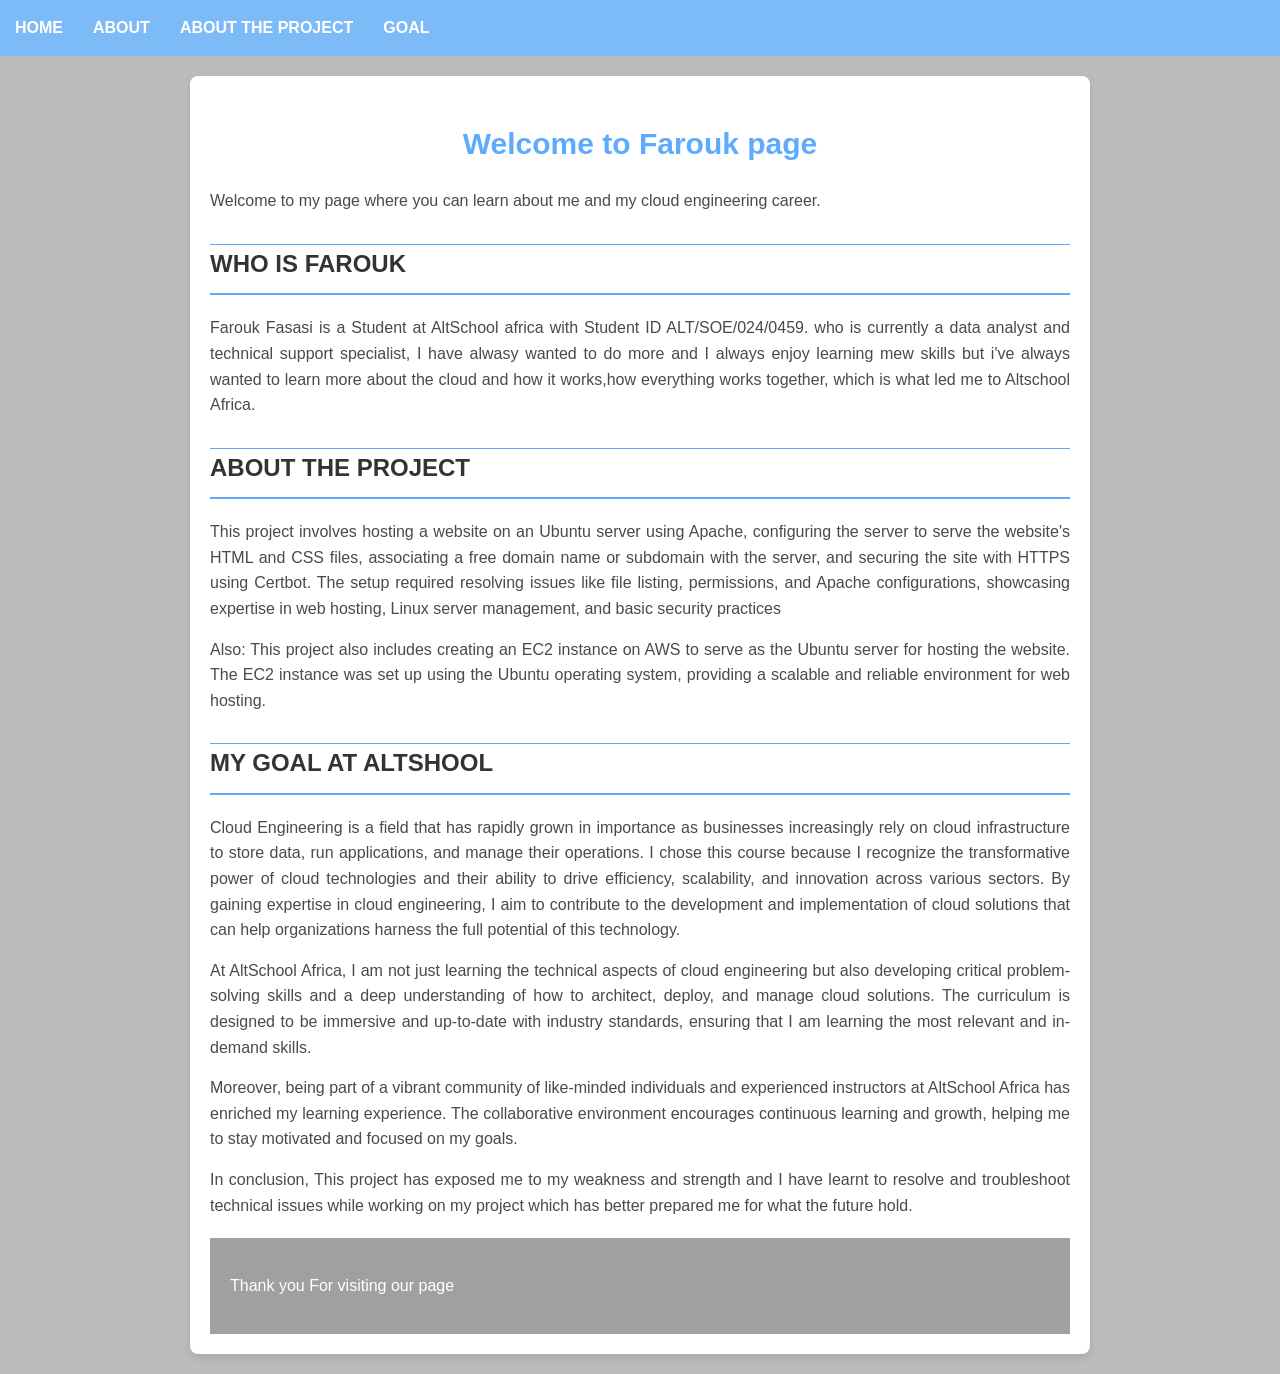
<file: Index.html>
<!DOCTYPE html>
<html lang="en">

<head>
  <meta charset="UTF-8" />
  <meta http-equiv="X-UA-Compatible" content="IE=Edge" />
  <meta name="viewport" content="width=device-width, initial-scale=1.0" />
  <title>Fasasi Farouk</title>
  <link href="/Index.css" rel="stylesheet" />
</head>

<body>
  <header>
    <nav aria-label="Main Navigation">
      <ul>
        <li><a href="#Home">HOME</a></li>
        <li><a href="#about">ABOUT</a></li>
        <li><a href="#whyaltschool">ABOUT THE PROJECT</a></li>
        <li><a href="#goals">GOAL</a></li>
      </ul>
  </header>
  <main id="home">
    <section>
      <h1>Welcome to Farouk page</h1>
      <p>Welcome to my page where you can learn about me and my cloud engineering career.</p>
    </section>

    <section id="about">
      <h2>WHO IS FAROUK</h2>
      <p>
        Farouk Fasasi is a Student at AltSchool africa with Student ID
        ALT/SOE/024/0459. who is currently a data analyst and technical support
        specialist, I have alwasy wanted to do more and I always enjoy learning mew skills but i've always wanted to
        learn more about the cloud and how it works,how everything
        works together, which is what led me to Altschool Africa.
      </p>
    </section>
    <section id="whyaltschool">
      <h2> ABOUT THE PROJECT</h2>
      <p>
        This project involves hosting a website on an Ubuntu server using Apache, configuring the server to serve the 
        website's HTML and CSS files, associating a free domain name or subdomain with the server, and securing the site 
        with HTTPS using Certbot. The setup required resolving issues like file listing, permissions, and Apache configurations, 
        showcasing expertise in web hosting, Linux server management, and basic security practices</p>
      <p>Also: This project also includes creating an EC2 instance on AWS to serve as the Ubuntu server for hosting the website. 
        The EC2 instance was set up using the Ubuntu operating system, providing a scalable and reliable environment for web hosting.</p>
    </section>
    <section id="goals">
      <h2>MY GOAL AT ALTSHOOL</h2>
      <p>Cloud Engineering is a field that has rapidly grown in importance as businesses increasingly rely on cloud
        infrastructure to store data, run applications, and manage their operations. I chose this course because I
        recognize the transformative power of cloud technologies and their ability to drive efficiency, scalability, and
        innovation across various sectors. By gaining expertise in cloud engineering, I aim to contribute to the
        development and implementation of cloud solutions that can help organizations harness the full potential of this
        technology.</p>
      <p>At AltSchool Africa, I am not just learning the technical aspects of cloud engineering but also developing
        critical problem-solving skills and a deep understanding of how to architect, deploy, and manage cloud
        solutions. The curriculum is designed to be immersive and up-to-date with industry standards, ensuring that I am
        learning the most relevant and in-demand skills.
      </p>
      <p>Moreover, being part of a vibrant community of like-minded individuals and experienced instructors at AltSchool
        Africa has enriched my learning experience. The collaborative environment encourages continuous learning and
        growth, helping me to stay motivated and focused on my goals.
      </p>
      <p>In conclusion, This project has exposed me to my weakness and strength and I have learnt to resolve and troubleshoot 
        technical issues while working on my project which has better prepared me for what the future hold.</p>
    </section>
    <footer>
      <p>Thank you For visiting our page</p>
    </footer>
</body>

</html>
</file>
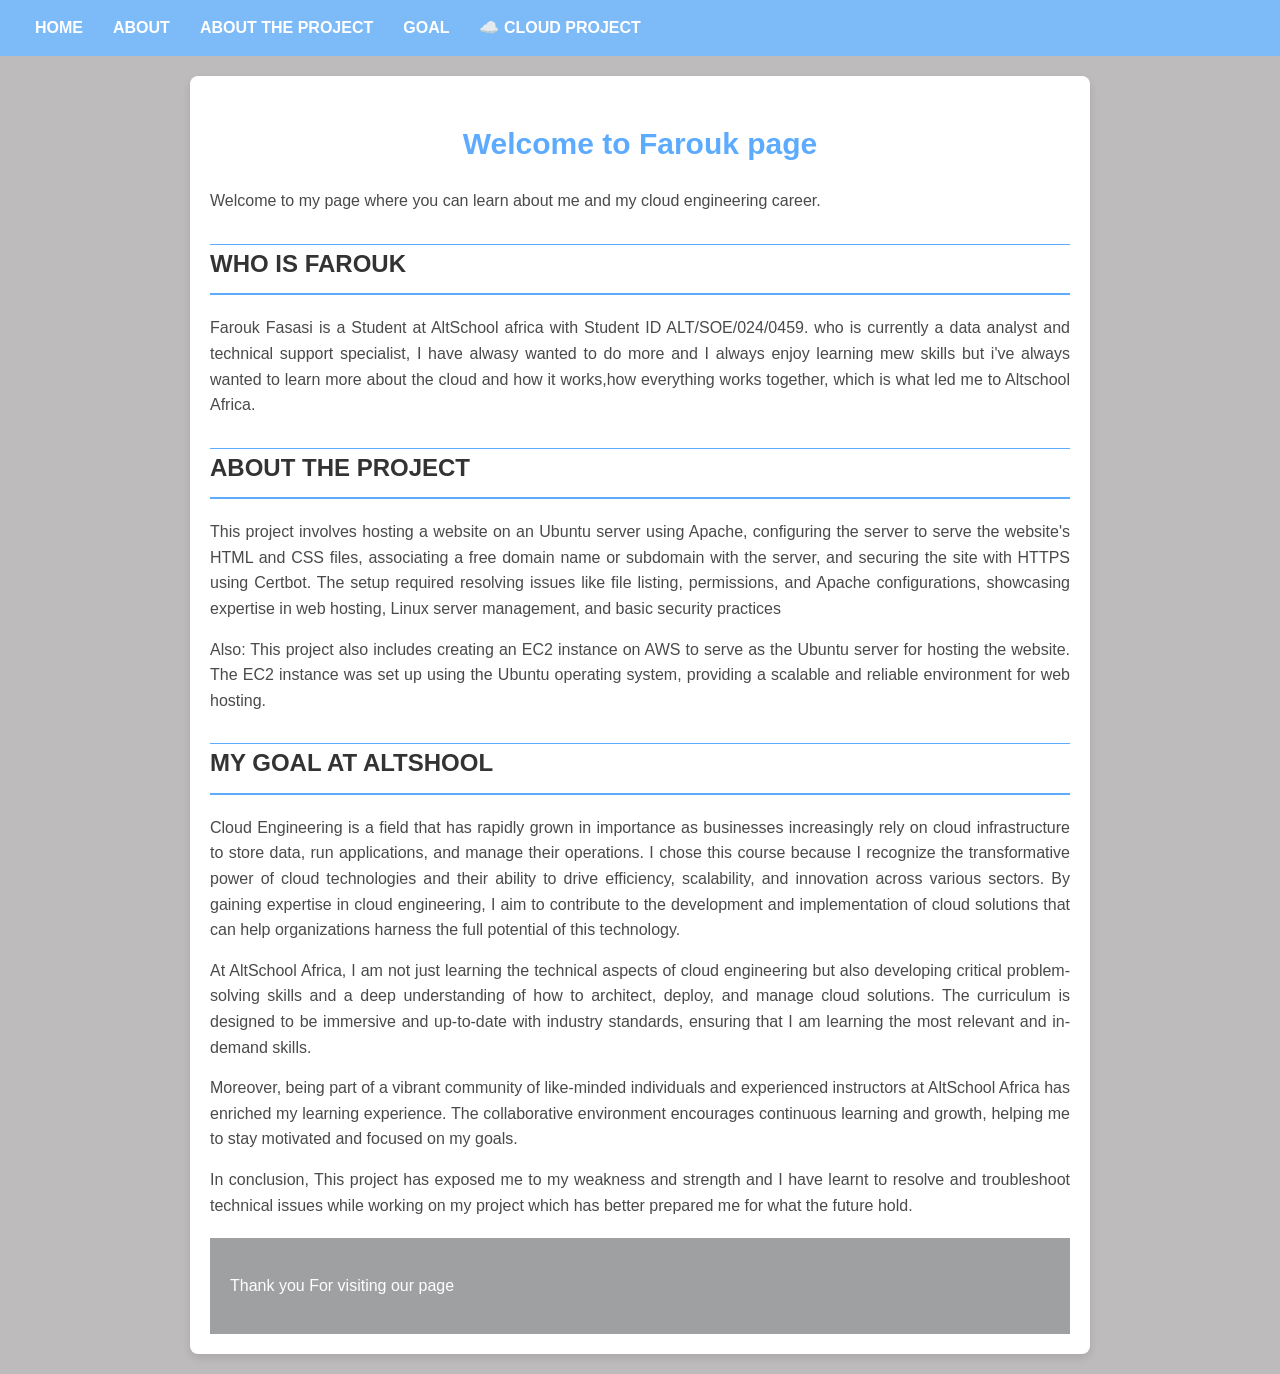
<file: index.html>
<!DOCTYPE html>
<html lang="en">

<head>
  <meta charset="UTF-8" />
  <meta http-equiv="X-UA-Compatible" content="IE=Edge" />
  <meta name="viewport" content="width=device-width, initial-scale=1.0" />
  <title>Fasasi Farouk</title>
  <link href="/index.css" rel="stylesheet" />
</head>

<body>
  <header>
    <nav aria-label="Main Navigation">
  <ul>
    <li><a href="#Home">HOME</a></li>
    <li><a href="#about">ABOUT</a></li>
    <li><a href="#whyaltschool">ABOUT THE PROJECT</a></li>
    <li><a href="#goals">GOAL</a></li>
    <li><a href="/cloud-project.html">☁️ CLOUD PROJECT</a></li>
  </ul>
</nav>
  </header>
  <main id="home">
    <section>
      <h1>Welcome to Farouk page</h1>
      <p>Welcome to my page where you can learn about me and my cloud engineering career.</p>
    </section>

    <section id="about">
      <h2>WHO IS FAROUK</h2>
      <p>
        Farouk Fasasi is a Student at AltSchool africa with Student ID
        ALT/SOE/024/0459. who is currently a data analyst and technical support
        specialist, I have alwasy wanted to do more and I always enjoy learning mew skills but i've always wanted to
        learn more about the cloud and how it works,how everything
        works together, which is what led me to Altschool Africa.
      </p>
    </section>
    <section id="whyaltschool">
      <h2> ABOUT THE PROJECT</h2>
      <p>
        This project involves hosting a website on an Ubuntu server using Apache, configuring the server to serve the 
        website's HTML and CSS files, associating a free domain name or subdomain with the server, and securing the site 
        with HTTPS using Certbot. The setup required resolving issues like file listing, permissions, and Apache configurations, 
        showcasing expertise in web hosting, Linux server management, and basic security practices</p>
      <p>Also: This project also includes creating an EC2 instance on AWS to serve as the Ubuntu server for hosting the website. 
        The EC2 instance was set up using the Ubuntu operating system, providing a scalable and reliable environment for web hosting.</p>
    </section>
    <section id="goals">
      <h2>MY GOAL AT ALTSHOOL</h2>
      <p>Cloud Engineering is a field that has rapidly grown in importance as businesses increasingly rely on cloud
        infrastructure to store data, run applications, and manage their operations. I chose this course because I
        recognize the transformative power of cloud technologies and their ability to drive efficiency, scalability, and
        innovation across various sectors. By gaining expertise in cloud engineering, I aim to contribute to the
        development and implementation of cloud solutions that can help organizations harness the full potential of this
        technology.</p>
      <p>At AltSchool Africa, I am not just learning the technical aspects of cloud engineering but also developing
        critical problem-solving skills and a deep understanding of how to architect, deploy, and manage cloud
        solutions. The curriculum is designed to be immersive and up-to-date with industry standards, ensuring that I am
        learning the most relevant and in-demand skills.
      </p>
      <p>Moreover, being part of a vibrant community of like-minded individuals and experienced instructors at AltSchool
        Africa has enriched my learning experience. The collaborative environment encourages continuous learning and
        growth, helping me to stay motivated and focused on my goals.
      </p>
      <p>In conclusion, This project has exposed me to my weakness and strength and I have learnt to resolve and troubleshoot 
        technical issues while working on my project which has better prepared me for what the future hold.</p>
    </section>
    <footer>
      <p>Thank you For visiting our page</p>
    </footer>
</body>

</html>
</file>
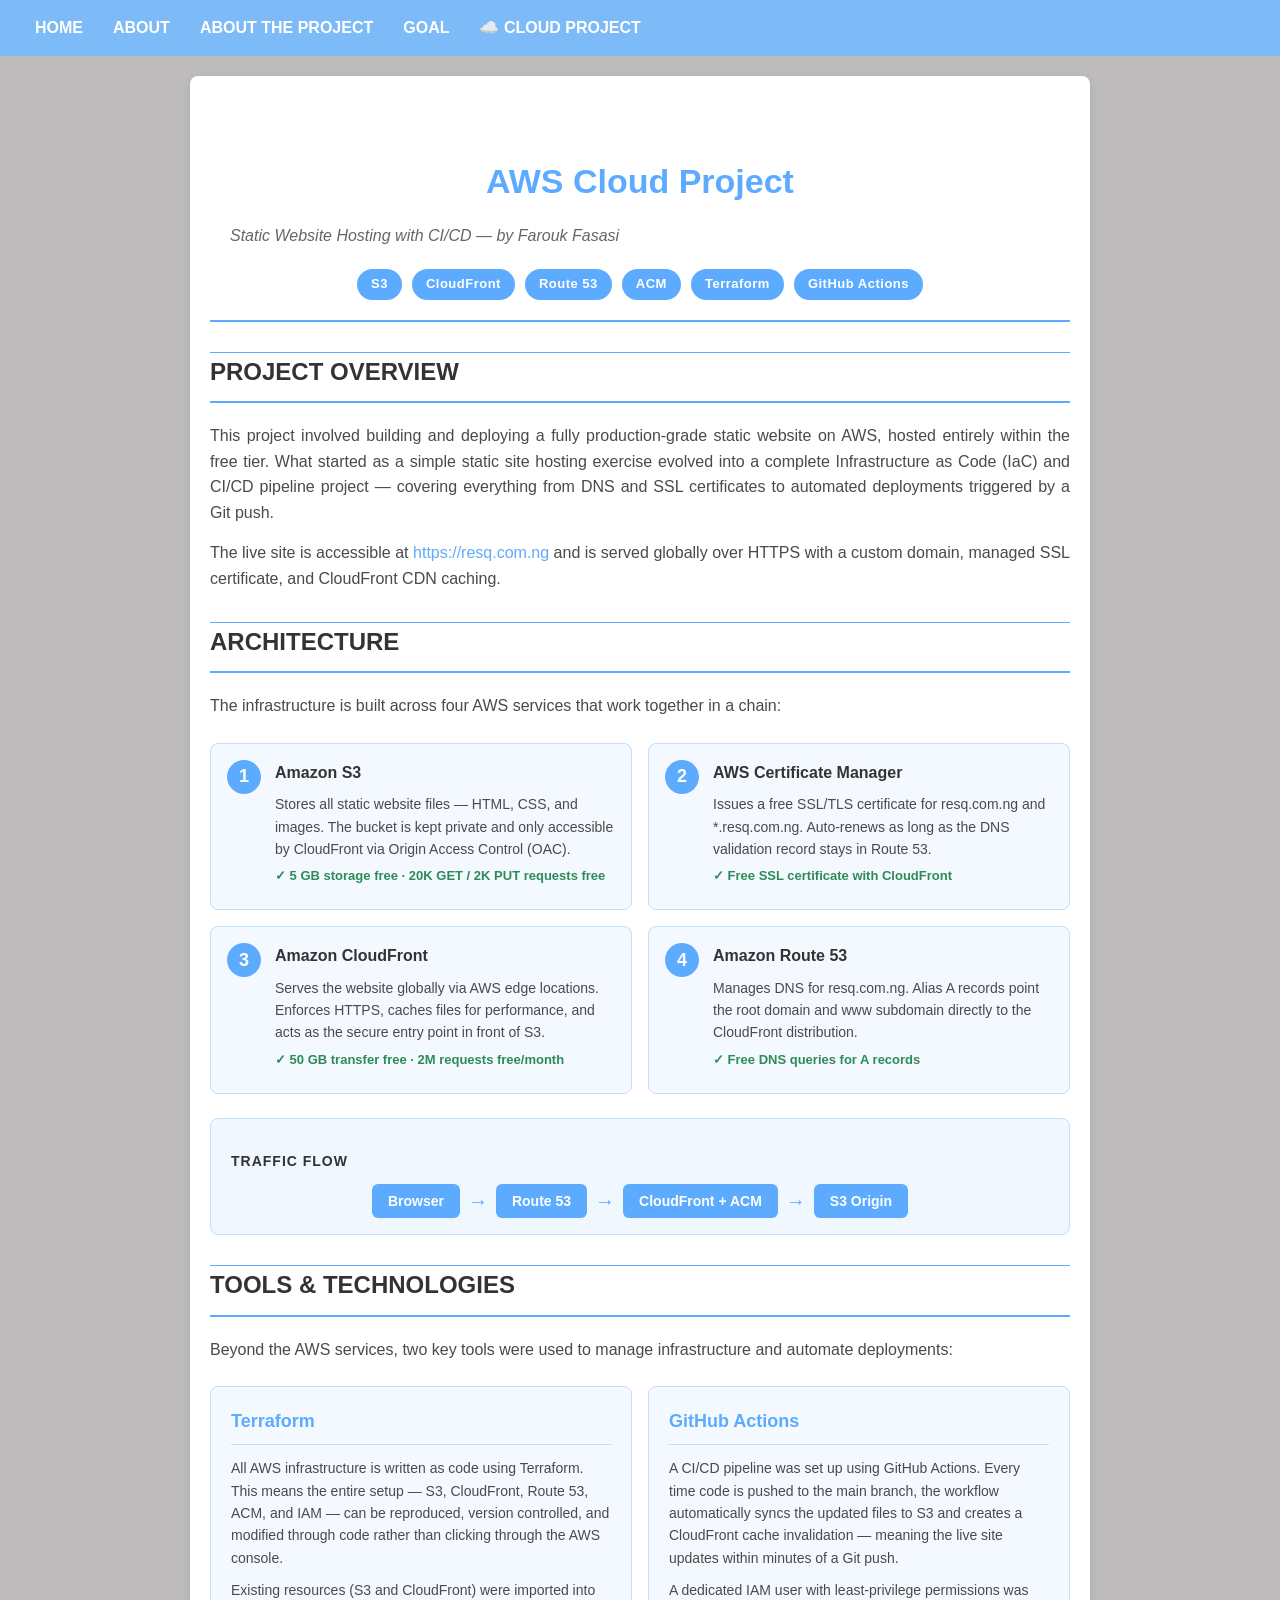
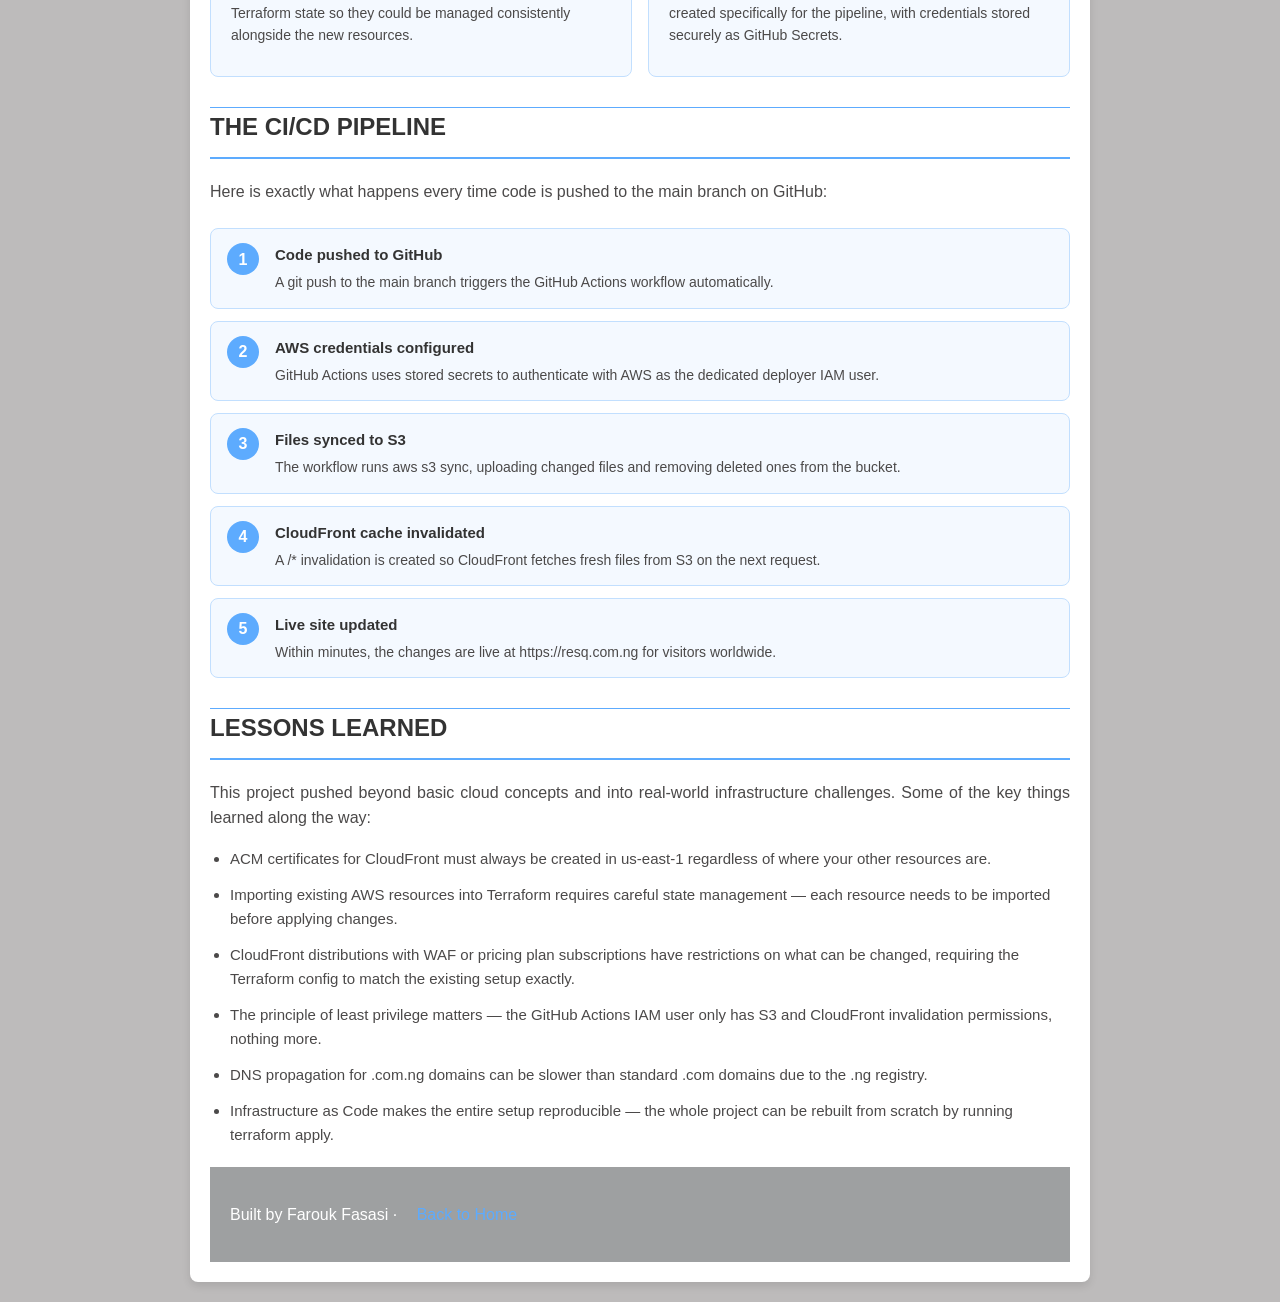
<file: cloud-project.html>
<!doctype html>
<html lang="en">
  <head>
    <meta charset="UTF-8" />
    <meta http-equiv="X-UA-Compatible" content="IE=Edge" />
    <meta name="viewport" content="width=device-width, initial-scale=1.0" />
    <title>Cloud Project – Farouk Fasasi</title>
    <link href="/index.css" rel="stylesheet" />
    <link href="/cloud-project.css" rel="stylesheet" />
  </head>

  <body>
    <header>
      <nav aria-label="Main Navigation">
        <button class="hamburger" id="hamburger" aria-label="Toggle menu">
          <span></span>
          <span></span>
          <span></span>
        </button>
        <ul id="nav-menu">
          <li><a href="#Home" onclick="closeMenu()">HOME</a></li>
          <li><a href="#about" onclick="closeMenu()">ABOUT</a></li>
          <li>
            <a href="#whyaltschool" onclick="closeMenu()">ABOUT THE PROJECT</a>
          </li>
          <li><a href="#goals" onclick="closeMenu()">GOAL</a></li>
          <li>
            <a href="/cloud-project.html" onclick="closeMenu()"
              >☁️ CLOUD PROJECT</a
            >
          </li>
        </ul>
      </nav>
    </header>

    <main>
      <section id="hero">
        <h1>AWS Cloud Project</h1>
        <p class="hero-sub">
          Static Website Hosting with CI/CD — by Farouk Fasasi
        </p>
        <div class="badge-row">
          <span class="badge">S3</span>
          <span class="badge">CloudFront</span>
          <span class="badge">Route 53</span>
          <span class="badge">ACM</span>
          <span class="badge">Terraform</span>
          <span class="badge">GitHub Actions</span>
        </div>
      </section>

      <section id="overview">
        <h2>PROJECT OVERVIEW</h2>
        <p>
          This project involved building and deploying a fully production-grade
          static website on AWS, hosted entirely within the free tier. What
          started as a simple static site hosting exercise evolved into a
          complete Infrastructure as Code (IaC) and CI/CD pipeline project —
          covering everything from DNS and SSL certificates to automated
          deployments triggered by a Git push.
        </p>
        <p>
          The live site is accessible at
          <a href="https://resq.com.ng" target="_blank">https://resq.com.ng</a>
          and is served globally over HTTPS with a custom domain, managed SSL
          certificate, and CloudFront CDN caching.
        </p>
      </section>

      <section id="architecture">
        <h2>ARCHITECTURE</h2>
        <p>
          The infrastructure is built across four AWS services that work
          together in a chain:
        </p>

        <div class="arch-grid">
          <div class="arch-card">
            <div class="arch-number">1</div>
            <div class="arch-content">
              <h3>Amazon S3</h3>
              <p>
                Stores all static website files — HTML, CSS, and images. The
                bucket is kept private and only accessible by CloudFront via
                Origin Access Control (OAC).
              </p>
              <p class="free-tier">
                ✓ 5 GB storage free · 20K GET / 2K PUT requests free
              </p>
            </div>
          </div>

          <div class="arch-card">
            <div class="arch-number">2</div>
            <div class="arch-content">
              <h3>AWS Certificate Manager</h3>
              <p>
                Issues a free SSL/TLS certificate for resq.com.ng and
                *.resq.com.ng. Auto-renews as long as the DNS validation record
                stays in Route 53.
              </p>
              <p class="free-tier">✓ Free SSL certificate with CloudFront</p>
            </div>
          </div>

          <div class="arch-card">
            <div class="arch-number">3</div>
            <div class="arch-content">
              <h3>Amazon CloudFront</h3>
              <p>
                Serves the website globally via AWS edge locations. Enforces
                HTTPS, caches files for performance, and acts as the secure
                entry point in front of S3.
              </p>
              <p class="free-tier">
                ✓ 50 GB transfer free · 2M requests free/month
              </p>
            </div>
          </div>

          <div class="arch-card">
            <div class="arch-number">4</div>
            <div class="arch-content">
              <h3>Amazon Route 53</h3>
              <p>
                Manages DNS for resq.com.ng. Alias A records point the root
                domain and www subdomain directly to the CloudFront
                distribution.
              </p>
              <p class="free-tier">✓ Free DNS queries for A records</p>
            </div>
          </div>
        </div>

        <div class="flow-box">
          <p class="flow-title">Traffic Flow</p>
          <div class="flow-steps">
            <span class="flow-step">Browser</span>
            <span class="flow-arrow">→</span>
            <span class="flow-step">Route 53</span>
            <span class="flow-arrow">→</span>
            <span class="flow-step">CloudFront + ACM</span>
            <span class="flow-arrow">→</span>
            <span class="flow-step">S3 Origin</span>
          </div>
        </div>
      </section>

      <section id="tools">
        <h2>TOOLS & TECHNOLOGIES</h2>
        <p>
          Beyond the AWS services, two key tools were used to manage
          infrastructure and automate deployments:
        </p>

        <div class="tools-grid">
          <div class="tool-card">
            <h3>Terraform</h3>
            <p>
              All AWS infrastructure is written as code using Terraform. This
              means the entire setup — S3, CloudFront, Route 53, ACM, and IAM —
              can be reproduced, version controlled, and modified through code
              rather than clicking through the AWS console.
            </p>
            <p>
              Existing resources (S3 and CloudFront) were imported into
              Terraform state so they could be managed consistently alongside
              the new resources.
            </p>
          </div>

          <div class="tool-card">
            <h3>GitHub Actions</h3>
            <p>
              A CI/CD pipeline was set up using GitHub Actions. Every time code
              is pushed to the main branch, the workflow automatically syncs the
              updated files to S3 and creates a CloudFront cache invalidation —
              meaning the live site updates within minutes of a Git push.
            </p>
            <p>
              A dedicated IAM user with least-privilege permissions was created
              specifically for the pipeline, with credentials stored securely as
              GitHub Secrets.
            </p>
          </div>
        </div>
      </section>

      <section id="pipeline">
        <h2>THE CI/CD PIPELINE</h2>
        <p>
          Here is exactly what happens every time code is pushed to the main
          branch on GitHub:
        </p>

        <div class="pipeline">
          <div class="pipeline-step">
            <div class="step-num">1</div>
            <div class="step-text">
              <strong>Code pushed to GitHub</strong>
              <p>
                A git push to the main branch triggers the GitHub Actions
                workflow automatically.
              </p>
            </div>
          </div>
          <div class="pipeline-step">
            <div class="step-num">2</div>
            <div class="step-text">
              <strong>AWS credentials configured</strong>
              <p>
                GitHub Actions uses stored secrets to authenticate with AWS as
                the dedicated deployer IAM user.
              </p>
            </div>
          </div>
          <div class="pipeline-step">
            <div class="step-num">3</div>
            <div class="step-text">
              <strong>Files synced to S3</strong>
              <p>
                The workflow runs aws s3 sync, uploading changed files and
                removing deleted ones from the bucket.
              </p>
            </div>
          </div>
          <div class="pipeline-step">
            <div class="step-num">4</div>
            <div class="step-text">
              <strong>CloudFront cache invalidated</strong>
              <p>
                A /* invalidation is created so CloudFront fetches fresh files
                from S3 on the next request.
              </p>
            </div>
          </div>
          <div class="pipeline-step">
            <div class="step-num">5</div>
            <div class="step-text">
              <strong>Live site updated</strong>
              <p>
                Within minutes, the changes are live at https://resq.com.ng for
                visitors worldwide.
              </p>
            </div>
          </div>
        </div>
      </section>

      <section id="lessons">
        <h2>LESSONS LEARNED</h2>
        <p>
          This project pushed beyond basic cloud concepts and into real-world
          infrastructure challenges. Some of the key things learned along the
          way:
        </p>
        <ul class="lessons-list">
          <li>
            ACM certificates for CloudFront must always be created in us-east-1
            regardless of where your other resources are.
          </li>
          <li>
            Importing existing AWS resources into Terraform requires careful
            state management — each resource needs to be imported before
            applying changes.
          </li>
          <li>
            CloudFront distributions with WAF or pricing plan subscriptions have
            restrictions on what can be changed, requiring the Terraform config
            to match the existing setup exactly.
          </li>
          <li>
            The principle of least privilege matters — the GitHub Actions IAM
            user only has S3 and CloudFront invalidation permissions, nothing
            more.
          </li>
          <li>
            DNS propagation for .com.ng domains can be slower than standard .com
            domains due to the .ng registry.
          </li>
          <li>
            Infrastructure as Code makes the entire setup reproducible — the
            whole project can be rebuilt from scratch by running terraform
            apply.
          </li>
        </ul>
      </section>

      <footer>
        <p>Built by Farouk Fasasi · <a href="/Index.html">Back to Home</a></p>
      </footer>
    </main>
    <script>
      const hamburger = document.getElementById("hamburger");
      const navMenu = document.getElementById("nav-menu");

      hamburger.addEventListener("click", () => {
        navMenu.classList.toggle("open");
        hamburger.classList.toggle("active");
      });

      function closeMenu() {
        navMenu.classList.remove("open");
        hamburger.classList.remove("active");
      }
    </script>
  </body>
</html>
</file>
<file: Index.css>
* {
    box-sizing: border-box;
  }
  
  body {
    font-family: 'Lucida Sans', 'Lucida Sans Regular', 'Lucida Grande', 'Lucida Sans Unicode', Geneva, Verdana, sans-serif;
    line-height: 1.6;
    margin: 0;
    padding: 0;
    background-color: #bdbbbb;
    color: hsl(0, 1%, 29%);
  }
  
  header {
    background-color: #7cbaf8;
    padding: 15px 0;
  }
  
  nav ul {
    list-style: none;
    display: flex;
    justify-content: left;
    margin: 0;
    padding: 0;
  }
  
  nav ul li {
    margin: 0 15px;
  }
  
  nav ul li a {
    color: #fff;
    text-decoration: none;
    font-weight: bold;
    text-transform: uppercase;
  }
  
  nav ul li a:hover {
    color: #9a9aa0;
  }
  
  main {
    padding: 20px;
    max-width: 900px;
    margin: 20px auto;
    background-color: #fff;
    border-radius: 8px;
    box-shadow: 0 4px 8px rgba(0, 0, 0, 0.1);
  }
  
  main h1 {
    text-align: center;
    font-size: 30px;
    color: #5dabfe;
    margin-bottom: 20px;
  }
  
  main h2 {
    color: #333;
    border-top: 1px solid #5dabfe;
    border-bottom: 2px solid #5dabfe;
    padding-bottom: 10px;
    margin-top: 30px;
    margin-bottom: 20px;
  }
  
  main p {
    margin: 15px 0;
    text-align: justify;
  }
  
  footer {
    text-align: center;
    padding: 20px;
    background-color: #9ea0a1;
    color: #fff;
    margin-top: 20px;
  }
  
  footer a {
    color: #0056b3;
    text-decoration: none;
    margin: 0 15px;
  }
  
  footer a:hover {
    text-decoration: underline;
  }
  
  /* Responsive Design */
  @media (max-width: 768px) {
    nav ul {
      flex-direction: column;
      align-items: center;
    }
  
    nav ul li {
      margin: 10px 0;
    }
  
    main {
      padding: 10px;
      margin: 10px auto;
    }
  }
</file>
<file: index.css>
* {
  box-sizing: border-box;
}

body {
  font-family:
    "Lucida Sans", "Lucida Sans Regular", "Lucida Grande",
    "Lucida Sans Unicode", Geneva, Verdana, sans-serif;
  line-height: 1.6;
  margin: 0;
  padding: 0;
  background-color: #bdbbbb;
  color: hsl(0, 1%, 29%);
}

header {
  background-color: #7cbaf8;
  padding: 15px 20px;
  position: relative;
}

nav ul {
  list-style: none;
  display: flex;
  justify-content: left;
  margin: 0;
  padding: 0;
}

nav ul li {
  margin: 0 15px;
}

nav ul li a {
  color: #fff;
  text-decoration: none;
  font-weight: bold;
  text-transform: uppercase;
}

nav ul li a:hover {
  color: #9a9aa0;
}

/* Hamburger button - hidden on desktop */
.hamburger {
  display: none;
  flex-direction: column;
  justify-content: space-between;
  width: 30px;
  height: 22px;
  background: none;
  border: none;
  cursor: pointer;
  padding: 0;
}

.hamburger span {
  display: block;
  height: 3px;
  width: 100%;
  background-color: #fff;
  border-radius: 3px;
  transition: all 0.3s ease;
}

/* Animate hamburger to X when open */
.hamburger.active span:nth-child(1) {
  transform: translateY(9px) rotate(45deg);
}

.hamburger.active span:nth-child(2) {
  opacity: 0;
}

.hamburger.active span:nth-child(3) {
  transform: translateY(-9px) rotate(-45deg);
}

/* Mobile styles */
@media (max-width: 768px) {
  .hamburger {
    display: flex;
  }

  nav ul {
    display: none;
    flex-direction: column;
    position: absolute;
    top: 55px;
    left: 0;
    width: 100%;
    background-color: #7cbaf8;
    z-index: 100;
    padding: 10px 0;
    box-shadow: 0 4px 8px rgba(0, 0, 0, 0.2);
  }

  nav ul.open {
    display: flex;
  }

  nav ul li {
    margin: 0;
    width: 100%;
    text-align: center;
  }

  nav ul li a {
    display: block;
    padding: 12px 20px;
    border-bottom: 1px solid rgba(255, 255, 255, 0.2);
  }
  .hamburger {
    display: none;
    flex-direction: column;
    justify-content: space-between;
    width: 30px;
    height: 22px;
    background: none;
    border: none;
    cursor: pointer;
    padding: 0;
  }

  .hamburger span {
    display: block;
    height: 3px;
    width: 100%;
    background-color: #fff;
    border-radius: 3px;
    transition: all 0.3s ease;
  }

  /* Animate hamburger to X when open */
  .hamburger.active span:nth-child(1) {
    transform: translateY(9px) rotate(45deg);
  }

  .hamburger.active span:nth-child(2) {
    opacity: 0;
  }

  .hamburger.active span:nth-child(3) {
    transform: translateY(-9px) rotate(-45deg);
  }
  main {
    padding: 10px;
    margin: 10px auto;
  }
}
main {
  padding: 20px;
  max-width: 900px;
  margin: 20px auto;
  background-color: #fff;
  border-radius: 8px;
  box-shadow: 0 4px 8px rgba(0, 0, 0, 0.1);
}

main h1 {
  text-align: center;
  font-size: 30px;
  color: #5dabfe;
  margin-bottom: 20px;
}

main h2 {
  color: #333;
  border-top: 1px solid #5dabfe;
  border-bottom: 2px solid #5dabfe;
  padding-bottom: 10px;
  margin-top: 30px;
  margin-bottom: 20px;
}

main p {
  margin: 15px 0;
  text-align: justify;
}

footer {
  text-align: center;
  padding: 20px;
  background-color: #9ea0a1;
  color: #fff;
  margin-top: 20px;
}

footer a {
  color: #0056b3;
  text-decoration: none;
  margin: 0 15px;
}

footer a:hover {
  text-decoration: underline;
}

/* Responsive Design */
@media (max-width: 768px) {
  .hamburger {
    display: flex;
  }

  nav ul {
    display: none;
    flex-direction: column;
    position: absolute;
    top: 55px;
    left: 0;
    width: 100%;
    background-color: #7cbaf8;
    z-index: 100;
    padding: 10px 0;
    box-shadow: 0 4px 8px rgba(0, 0, 0, 0.2);
  }

  nav ul.open {
    display: flex;
  }

  nav ul li {
    margin: 0;
    width: 100%;
    text-align: center;
  }

  nav ul li a {
    display: block;
    padding: 12px 20px;
    border-bottom: 1px solid rgba(255, 255, 255, 0.2);
  }

  main {
    padding: 10px;
    margin: 10px auto;
  }
}
</file>
<file: cloud-project.css>
/* ── Hero Section ── */
#hero {
  text-align: center;
  padding: 30px 20px 20px;
  border-bottom: 2px solid #5dabfe;
  margin-bottom: 10px;
}

#hero h1 {
  font-size: 34px;
  color: #5dabfe;
  margin-bottom: 8px;
}

.hero-sub {
  font-size: 16px;
  color: #666;
  margin-bottom: 20px;
  font-style: italic;
}

.badge-row {
  display: flex;
  flex-wrap: wrap;
  justify-content: center;
  gap: 10px;
  margin-top: 16px;
}

.badge {
  background-color: #5dabfe;
  color: #fff;
  padding: 5px 14px;
  border-radius: 20px;
  font-size: 13px;
  font-weight: bold;
  letter-spacing: 0.5px;
}

/* ── Architecture Grid ── */
.arch-grid {
  display: grid;
  grid-template-columns: 1fr 1fr;
  gap: 16px;
  margin: 24px 0;
}

.arch-card {
  display: flex;
  gap: 14px;
  background-color: #f4f9ff;
  border: 1px solid #c2dffe;
  border-radius: 8px;
  padding: 16px;
}

.arch-number {
  background-color: #5dabfe;
  color: #fff;
  font-weight: bold;
  font-size: 18px;
  width: 34px;
  height: 34px;
  border-radius: 50%;
  display: flex;
  align-items: center;
  justify-content: center;
  flex-shrink: 0;
}

.arch-content h3 {
  margin: 0 0 8px;
  color: #333;
  font-size: 16px;
}

.arch-content p {
  margin: 0 0 6px;
  font-size: 14px;
  text-align: left;
}

.free-tier {
  color: #2e8b57;
  font-size: 13px !important;
  font-weight: bold;
}

/* ── Traffic Flow ── */
.flow-box {
  background-color: #f0f7ff;
  border: 1px solid #c2dffe;
  border-radius: 8px;
  padding: 16px 20px;
  margin-top: 10px;
  text-align: center;
}

.flow-title {
  font-weight: bold;
  color: #333;
  margin-bottom: 12px !important;
  font-size: 14px;
  text-transform: uppercase;
  letter-spacing: 1px;
}

.flow-steps {
  display: flex;
  flex-wrap: wrap;
  justify-content: center;
  align-items: center;
  gap: 8px;
}

.flow-step {
  background-color: #5dabfe;
  color: #fff;
  padding: 6px 16px;
  border-radius: 6px;
  font-size: 14px;
  font-weight: bold;
}

.flow-arrow {
  color: #5dabfe;
  font-size: 20px;
  font-weight: bold;
}

/* ── Tools Grid ── */
.tools-grid {
  display: grid;
  grid-template-columns: 1fr 1fr;
  gap: 16px;
  margin: 24px 0;
}

.tool-card {
  background-color: #f4f9ff;
  border: 1px solid #c2dffe;
  border-radius: 8px;
  padding: 20px;
}

.tool-card h3 {
  color: #5dabfe;
  margin-top: 0;
  margin-bottom: 12px;
  font-size: 18px;
  border-bottom: 1px solid #c2dffe;
  padding-bottom: 8px;
}

.tool-card p {
  font-size: 14px;
  text-align: left;
  margin: 0 0 10px;
}

/* ── Pipeline ── */
.pipeline {
  margin: 24px 0;
  display: flex;
  flex-direction: column;
  gap: 12px;
}

.pipeline-step {
  display: flex;
  align-items: flex-start;
  gap: 16px;
  background-color: #f4f9ff;
  border: 1px solid #c2dffe;
  border-radius: 8px;
  padding: 14px 16px;
}

.step-num {
  background-color: #5dabfe;
  color: #fff;
  font-weight: bold;
  font-size: 16px;
  width: 32px;
  height: 32px;
  border-radius: 50%;
  display: flex;
  align-items: center;
  justify-content: center;
  flex-shrink: 0;
}

.step-text strong {
  display: block;
  color: #333;
  margin-bottom: 4px;
  font-size: 15px;
}

.step-text p {
  margin: 0;
  font-size: 14px;
  text-align: left;
}

/* ── Lessons List ── */
.lessons-list {
  padding-left: 20px;
  margin: 16px 0;
}

.lessons-list li {
  margin-bottom: 12px;
  font-size: 15px;
  line-height: 1.6;
}

/* ── Links ── */
main a {
  color: #5dabfe;
  text-decoration: none;
}

main a:hover {
  text-decoration: underline;
}

/* ── Responsive ── */
@media (max-width: 768px) {
  nav ul li a {
    display: block;
    padding: 10px 0;
    border-bottom: 1px solid rgba(255, 255, 255, 0.2);
  }
}
</file>
